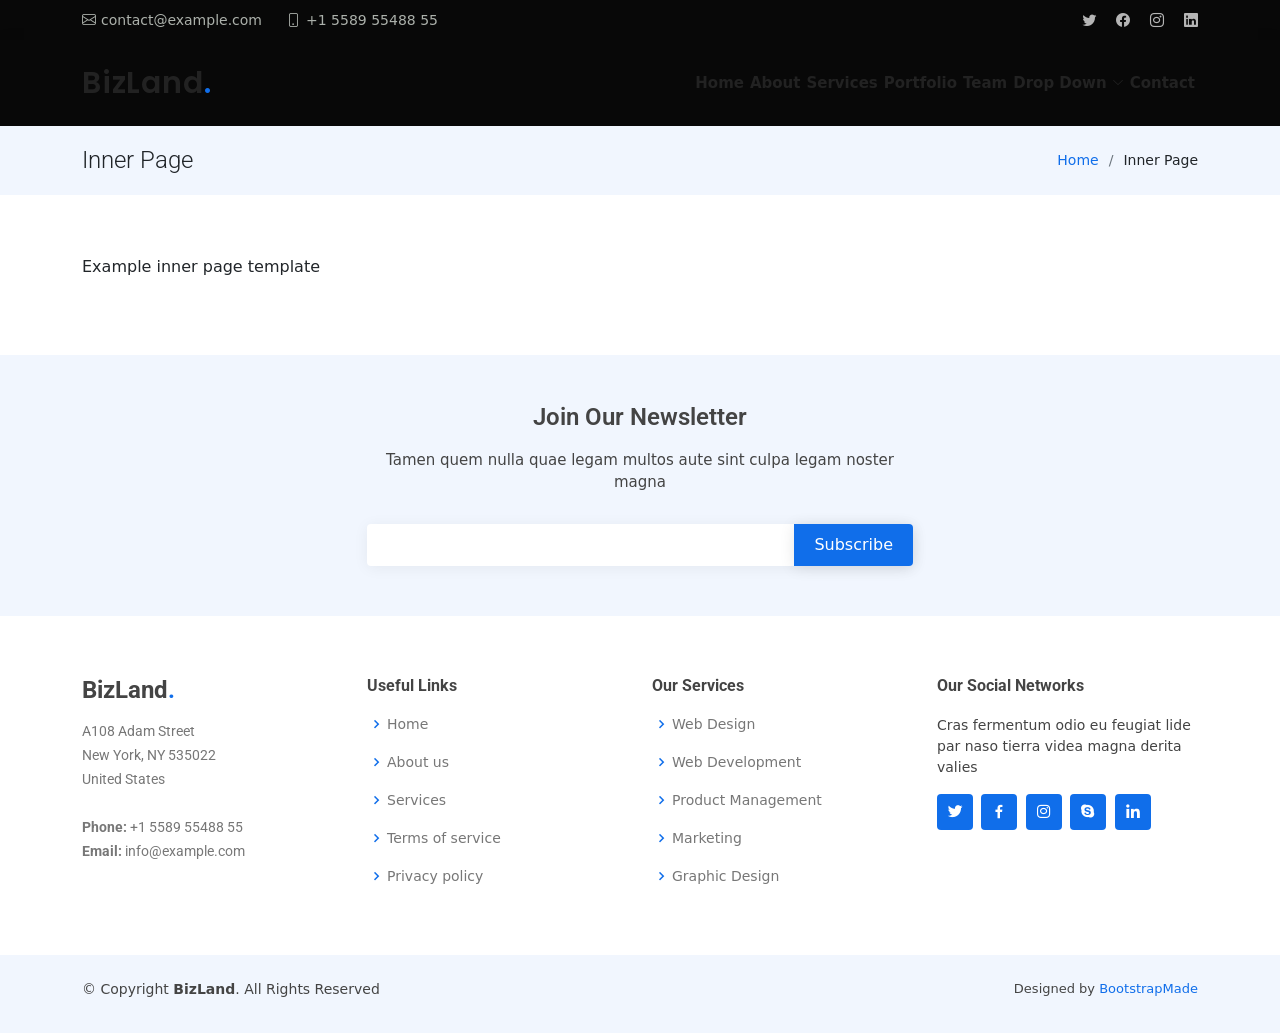
<file: inner-page.html>
<!DOCTYPE html>
<html lang="en">

<head>
  <meta charset="utf-8">
  <meta content="width=device-width, initial-scale=1.0" name="viewport">

  <title>Inner Page - BizLand Bootstrap Template</title>
  <meta content="" name="description">
  <meta content="" name="keywords">

  <!-- Favicons -->
  <link href="assets/img/favicon.png" rel="icon">
  <link href="assets/img/apple-touch-icon.png" rel="apple-touch-icon">

  <!-- Google Fonts -->
  <link href="https://fonts.googleapis.com/css?family=Open+Sans:300,300i,400,400i,600,600i,700,700i|Roboto:300,300i,400,400i,500,500i,600,600i,700,700i|Poppins:300,300i,400,400i,500,500i,600,600i,700,700i" rel="stylesheet">

  <!-- Vendor CSS Files -->
  <link href="assets/vendor/aos/aos.css" rel="stylesheet">
  <link href="assets/vendor/bootstrap/css/bootstrap.min.css" rel="stylesheet">
  <link href="assets/vendor/bootstrap-icons/bootstrap-icons.css" rel="stylesheet">
  <link href="assets/vendor/boxicons/css/boxicons.min.css" rel="stylesheet">
  <link href="assets/vendor/glightbox/css/glightbox.min.css" rel="stylesheet">
  <link href="assets/vendor/swiper/swiper-bundle.min.css" rel="stylesheet">

  <!-- Template Main CSS File -->
  <link href="assets/css/style.css" rel="stylesheet">

  <!-- =======================================================
  * Template Name: BizLand - v3.3.0
  * Template URL: https://bootstrapmade.com/bizland-bootstrap-business-template/
  * Author: BootstrapMade.com
  * License: https://bootstrapmade.com/license/
  ======================================================== -->
</head>

<body>

  <!-- ======= Top Bar ======= -->
  <section id="topbar" class="d-flex align-items-center">
    <div class="container d-flex justify-content-center justify-content-md-between">
      <div class="contact-info d-flex align-items-center">
        <i class="bi bi-envelope d-flex align-items-center"><a href="mailto:contact@example.com">contact@example.com</a></i>
        <i class="bi bi-phone d-flex align-items-center ms-4"><span>+1 5589 55488 55</span></i>
      </div>
      <div class="social-links d-none d-md-flex align-items-center">
        <a href="#" class="twitter"><i class="bi bi-twitter"></i></a>
        <a href="#" class="facebook"><i class="bi bi-facebook"></i></a>
        <a href="#" class="instagram"><i class="bi bi-instagram"></i></a>
        <a href="#" class="linkedin"><i class="bi bi-linkedin"></i></i></a>
      </div>
    </div>
  </section>

  <!-- ======= Header ======= -->
  <header id="header" class="d-flex align-items-center">
    <div class="container d-flex align-items-center justify-content-between">

      <h1 class="logo"><a href="index.html">BizLand<span>.</span></a></h1>
      <!-- Uncomment below if you prefer to use an image logo -->
      <!-- <a href="index.html" class="logo"><img src="assets/img/logo.png" alt=""></a>-->

      <nav id="navbar" class="navbar">
        <ul>
          <li><a class="nav-link scrollto " href="#hero">Home</a></li>
          <li><a class="nav-link scrollto" href="#about">About</a></li>
          <li><a class="nav-link scrollto" href="#services">Services</a></li>
          <li><a class="nav-link scrollto " href="#portfolio">Portfolio</a></li>
          <li><a class="nav-link scrollto" href="#team">Team</a></li>
          <li class="dropdown"><a href="#"><span>Drop Down</span> <i class="bi bi-chevron-down"></i></a>
            <ul>
              <li><a href="#">Drop Down 1</a></li>
              <li class="dropdown"><a href="#"><span>Deep Drop Down</span> <i class="bi bi-chevron-right"></i></a>
                <ul>
                  <li><a href="#">Deep Drop Down 1</a></li>
                  <li><a href="#">Deep Drop Down 2</a></li>
                  <li><a href="#">Deep Drop Down 3</a></li>
                  <li><a href="#">Deep Drop Down 4</a></li>
                  <li><a href="#">Deep Drop Down 5</a></li>
                </ul>
              </li>
              <li><a href="#">Drop Down 2</a></li>
              <li><a href="#">Drop Down 3</a></li>
              <li><a href="#">Drop Down 4</a></li>
            </ul>
          </li>
          <li><a class="nav-link scrollto" href="#contact">Contact</a></li>
        </ul>
        <i class="bi bi-list mobile-nav-toggle"></i>
      </nav><!-- .navbar -->

    </div>
  </header><!-- End Header -->

  <main id="main" data-aos="fade-up">

    <!-- ======= Breadcrumbs ======= -->
    <section class="breadcrumbs">
      <div class="container">

        <div class="d-flex justify-content-between align-items-center">
          <h2>Inner Page</h2>
          <ol>
            <li><a href="index.html">Home</a></li>
            <li>Inner Page</li>
          </ol>
        </div>

      </div>
    </section><!-- End Breadcrumbs -->

    <section class="inner-page">
      <div class="container">
        <p>
          Example inner page template
        </p>
      </div>
    </section>

  </main><!-- End #main -->

  <!-- ======= Footer ======= -->
  <footer id="footer">

    <div class="footer-newsletter">
      <div class="container">
        <div class="row justify-content-center">
          <div class="col-lg-6">
            <h4>Join Our Newsletter</h4>
            <p>Tamen quem nulla quae legam multos aute sint culpa legam noster magna</p>
            <form action="" method="post">
              <input type="email" name="email"><input type="submit" value="Subscribe">
            </form>
          </div>
        </div>
      </div>
    </div>

    <div class="footer-top">
      <div class="container">
        <div class="row">

          <div class="col-lg-3 col-md-6 footer-contact">
            <h3>BizLand<span>.</span></h3>
            <p>
              A108 Adam Street <br>
              New York, NY 535022<br>
              United States <br><br>
              <strong>Phone:</strong> +1 5589 55488 55<br>
              <strong>Email:</strong> info@example.com<br>
            </p>
          </div>

          <div class="col-lg-3 col-md-6 footer-links">
            <h4>Useful Links</h4>
            <ul>
              <li><i class="bx bx-chevron-right"></i> <a href="#">Home</a></li>
              <li><i class="bx bx-chevron-right"></i> <a href="#">About us</a></li>
              <li><i class="bx bx-chevron-right"></i> <a href="#">Services</a></li>
              <li><i class="bx bx-chevron-right"></i> <a href="#">Terms of service</a></li>
              <li><i class="bx bx-chevron-right"></i> <a href="#">Privacy policy</a></li>
            </ul>
          </div>

          <div class="col-lg-3 col-md-6 footer-links">
            <h4>Our Services</h4>
            <ul>
              <li><i class="bx bx-chevron-right"></i> <a href="#">Web Design</a></li>
              <li><i class="bx bx-chevron-right"></i> <a href="#">Web Development</a></li>
              <li><i class="bx bx-chevron-right"></i> <a href="#">Product Management</a></li>
              <li><i class="bx bx-chevron-right"></i> <a href="#">Marketing</a></li>
              <li><i class="bx bx-chevron-right"></i> <a href="#">Graphic Design</a></li>
            </ul>
          </div>

          <div class="col-lg-3 col-md-6 footer-links">
            <h4>Our Social Networks</h4>
            <p>Cras fermentum odio eu feugiat lide par naso tierra videa magna derita valies</p>
            <div class="social-links mt-3">
              <a href="#" class="twitter"><i class="bx bxl-twitter"></i></a>
              <a href="#" class="facebook"><i class="bx bxl-facebook"></i></a>
              <a href="#" class="instagram"><i class="bx bxl-instagram"></i></a>
              <a href="#" class="google-plus"><i class="bx bxl-skype"></i></a>
              <a href="#" class="linkedin"><i class="bx bxl-linkedin"></i></a>
            </div>
          </div>

        </div>
      </div>
    </div>

    <div class="container py-4">
      <div class="copyright">
        &copy; Copyright <strong><span>BizLand</span></strong>. All Rights Reserved
      </div>
      <div class="credits">
        <!-- All the links in the footer should remain intact. -->
        <!-- You can delete the links only if you purchased the pro version. -->
        <!-- Licensing information: https://bootstrapmade.com/license/ -->
        <!-- Purchase the pro version with working PHP/AJAX contact form: https://bootstrapmade.com/bizland-bootstrap-business-template/ -->
        Designed by <a href="https://bootstrapmade.com/">BootstrapMade</a>
      </div>
    </div>
  </footer><!-- End Footer -->

  <div id="preloader"></div>
  <a href="#" class="back-to-top d-flex align-items-center justify-content-center"><i class="bi bi-arrow-up-short"></i></a>

  <!-- Vendor JS Files -->
  <script src="assets/vendor/aos/aos.js"></script>
  <script src="assets/vendor/bootstrap/js/bootstrap.bundle.min.js"></script>
  <script src="assets/vendor/glightbox/js/glightbox.min.js"></script>
  <script src="assets/vendor/isotope-layout/isotope.pkgd.min.js"></script>
  <script src="assets/vendor/php-email-form/validate.js"></script>
  <script src="assets/vendor/purecounter/purecounter.js"></script>
  <script src="assets/vendor/swiper/swiper-bundle.min.js"></script>
  <script src="assets/vendor/waypoints/noframework.waypoints.js"></script>

  <!-- Template Main JS File -->
  <script src="assets/js/main.js"></script>

</body>

</html>
</file>
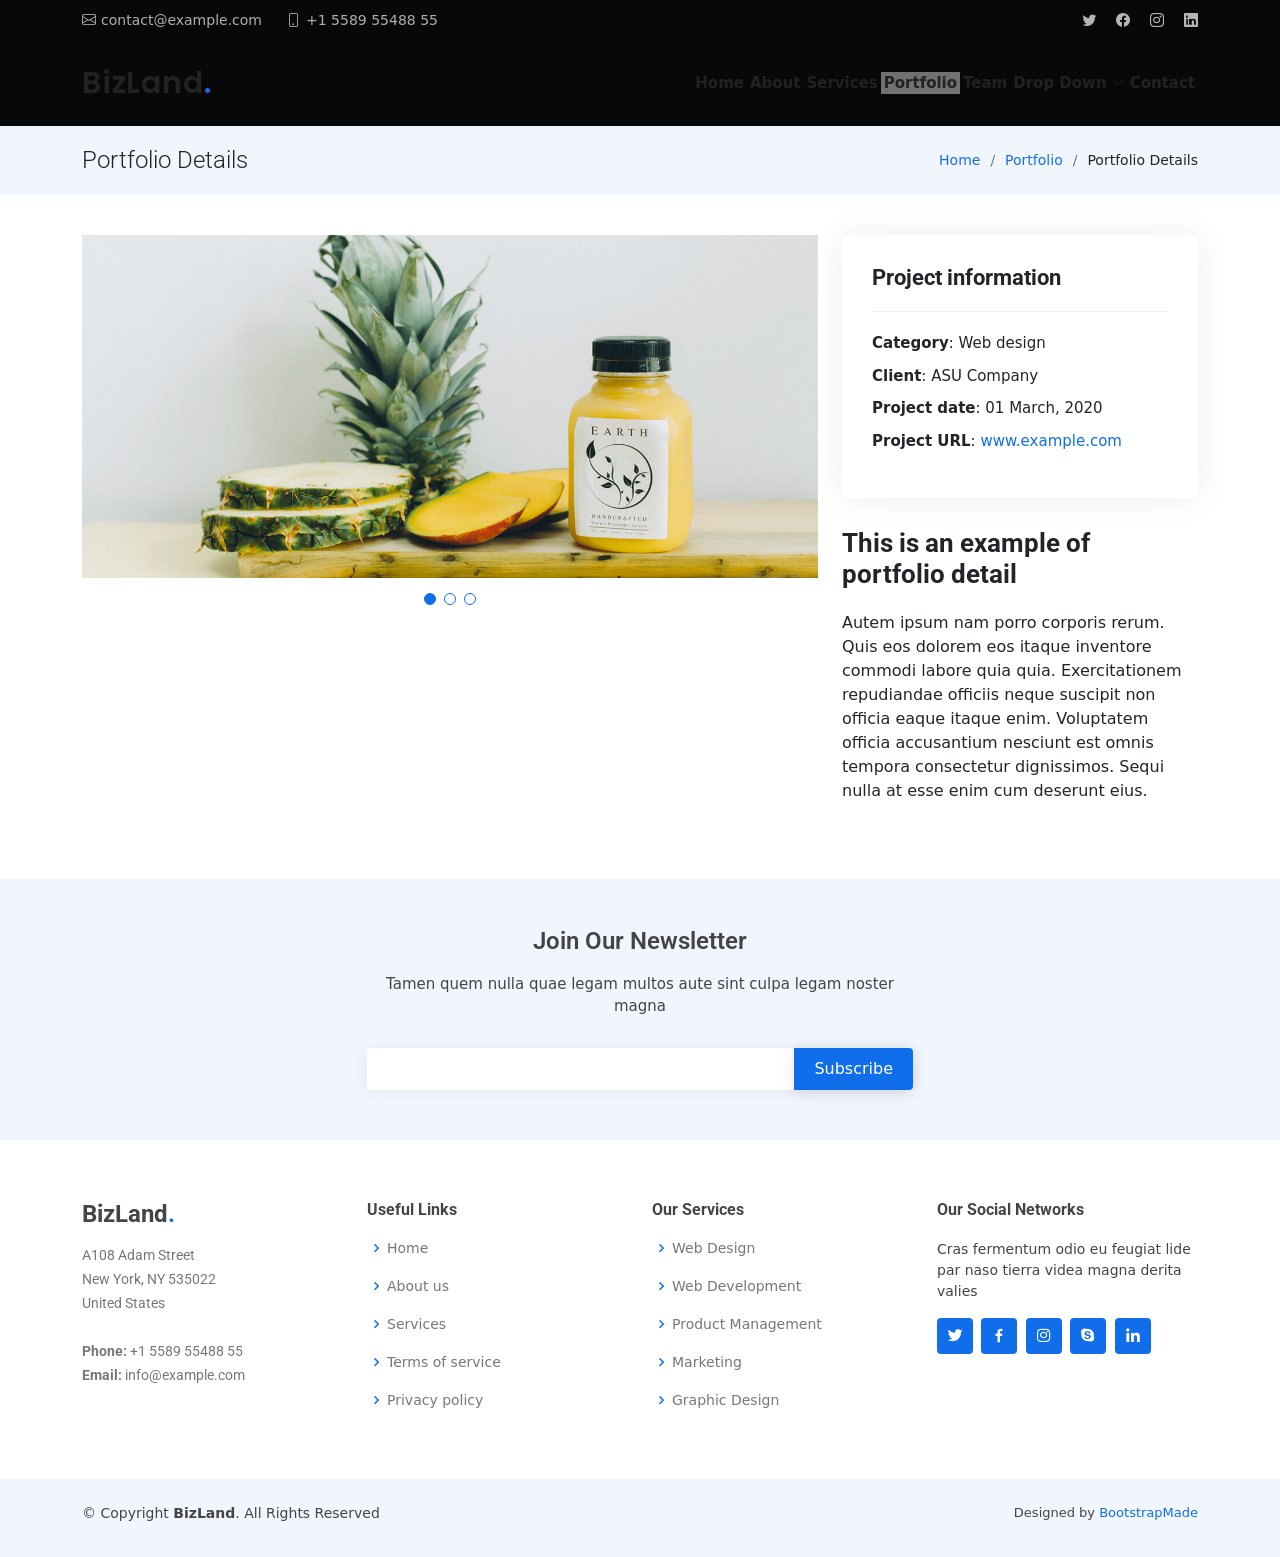
<file: portfolio-details.html>
<!DOCTYPE html>
<html lang="en">

<head>
  <meta charset="utf-8">
  <meta content="width=device-width, initial-scale=1.0" name="viewport">

  <title>Portfolio Details - BizLand Bootstrap Template</title>
  <meta content="" name="description">
  <meta content="" name="keywords">

  <!-- Favicons -->
  <link href="assets/img/favicon.png" rel="icon">
  <link href="assets/img/apple-touch-icon.png" rel="apple-touch-icon">

  <!-- Google Fonts -->
  <link href="https://fonts.googleapis.com/css?family=Open+Sans:300,300i,400,400i,600,600i,700,700i|Roboto:300,300i,400,400i,500,500i,600,600i,700,700i|Poppins:300,300i,400,400i,500,500i,600,600i,700,700i" rel="stylesheet">

  <!-- Vendor CSS Files -->
  <link href="assets/vendor/aos/aos.css" rel="stylesheet">
  <link href="assets/vendor/bootstrap/css/bootstrap.min.css" rel="stylesheet">
  <link href="assets/vendor/bootstrap-icons/bootstrap-icons.css" rel="stylesheet">
  <link href="assets/vendor/boxicons/css/boxicons.min.css" rel="stylesheet">
  <link href="assets/vendor/glightbox/css/glightbox.min.css" rel="stylesheet">
  <link href="assets/vendor/swiper/swiper-bundle.min.css" rel="stylesheet">

  <!-- Template Main CSS File -->
  <link href="assets/css/style.css" rel="stylesheet">

  <!-- =======================================================
  * Template Name: BizLand - v3.3.0
  * Template URL: https://bootstrapmade.com/bizland-bootstrap-business-template/
  * Author: BootstrapMade.com
  * License: https://bootstrapmade.com/license/
  ======================================================== -->
</head>

<body>

  <!-- ======= Top Bar ======= -->
  <section id="topbar" class="d-flex align-items-center">
    <div class="container d-flex justify-content-center justify-content-md-between">
      <div class="contact-info d-flex align-items-center">
        <i class="bi bi-envelope d-flex align-items-center"><a href="mailto:contact@example.com">contact@example.com</a></i>
        <i class="bi bi-phone d-flex align-items-center ms-4"><span>+1 5589 55488 55</span></i>
      </div>
      <div class="social-links d-none d-md-flex align-items-center">
        <a href="#" class="twitter"><i class="bi bi-twitter"></i></a>
        <a href="#" class="facebook"><i class="bi bi-facebook"></i></a>
        <a href="#" class="instagram"><i class="bi bi-instagram"></i></a>
        <a href="#" class="linkedin"><i class="bi bi-linkedin"></i></i></a>
      </div>
    </div>
  </section>

  <!-- ======= Header ======= -->
  <header id="header" class="d-flex align-items-center">
    <div class="container d-flex align-items-center justify-content-between">

      <h1 class="logo"><a href="index.html">BizLand<span>.</span></a></h1>
      <!-- Uncomment below if you prefer to use an image logo -->
      <!-- <a href="index.html" class="logo"><img src="assets/img/logo.png" alt=""></a>-->

      <nav id="navbar" class="navbar">
        <ul>
          <li><a class="nav-link scrollto " href="#hero">Home</a></li>
          <li><a class="nav-link scrollto" href="#about">About</a></li>
          <li><a class="nav-link scrollto" href="#services">Services</a></li>
          <li><a class="nav-link scrollto active" href="#portfolio">Portfolio</a></li>
          <li><a class="nav-link scrollto" href="#team">Team</a></li>
          <li class="dropdown"><a href="#"><span>Drop Down</span> <i class="bi bi-chevron-down"></i></a>
            <ul>
              <li><a href="#">Drop Down 1</a></li>
              <li class="dropdown"><a href="#"><span>Deep Drop Down</span> <i class="bi bi-chevron-right"></i></a>
                <ul>
                  <li><a href="#">Deep Drop Down 1</a></li>
                  <li><a href="#">Deep Drop Down 2</a></li>
                  <li><a href="#">Deep Drop Down 3</a></li>
                  <li><a href="#">Deep Drop Down 4</a></li>
                  <li><a href="#">Deep Drop Down 5</a></li>
                </ul>
              </li>
              <li><a href="#">Drop Down 2</a></li>
              <li><a href="#">Drop Down 3</a></li>
              <li><a href="#">Drop Down 4</a></li>
            </ul>
          </li>
          <li><a class="nav-link scrollto" href="#contact">Contact</a></li>
        </ul>
        <i class="bi bi-list mobile-nav-toggle"></i>
      </nav><!-- .navbar -->

    </div>
  </header><!-- End Header -->

  <main id="main" data-aos="fade-up">

    <!-- ======= Breadcrumbs Section ======= -->
    <section class="breadcrumbs">
      <div class="container">

        <div class="d-flex justify-content-between align-items-center">
          <h2>Portfolio Details</h2>
          <ol>
            <li><a href="index.html">Home</a></li>
            <li><a href="portfolio.html">Portfolio</a></li>
            <li>Portfolio Details</li>
          </ol>
        </div>

      </div>
    </section><!-- Breadcrumbs Section -->

    <!-- ======= Portfolio Details Section ======= -->
    <section id="portfolio-details" class="portfolio-details">
      <div class="container">

        <div class="row gy-4">

          <div class="col-lg-8">
            <div class="portfolio-details-slider swiper-container">
              <div class="swiper-wrapper align-items-center">

                <div class="swiper-slide">
                  <img src="assets/img/portfolio/portfolio-details-1.jpg" alt="">
                </div>

                <div class="swiper-slide">
                  <img src="assets/img/portfolio/portfolio-details-2.jpg" alt="">
                </div>

                <div class="swiper-slide">
                  <img src="assets/img/portfolio/portfolio-details-3.jpg" alt="">
                </div>

              </div>
              <div class="swiper-pagination"></div>
            </div>
          </div>

          <div class="col-lg-4">
            <div class="portfolio-info">
              <h3>Project information</h3>
              <ul>
                <li><strong>Category</strong>: Web design</li>
                <li><strong>Client</strong>: ASU Company</li>
                <li><strong>Project date</strong>: 01 March, 2020</li>
                <li><strong>Project URL</strong>: <a href="#">www.example.com</a></li>
              </ul>
            </div>
            <div class="portfolio-description">
              <h2>This is an example of portfolio detail</h2>
              <p>
                Autem ipsum nam porro corporis rerum. Quis eos dolorem eos itaque inventore commodi labore quia quia. Exercitationem repudiandae officiis neque suscipit non officia eaque itaque enim. Voluptatem officia accusantium nesciunt est omnis tempora consectetur dignissimos. Sequi nulla at esse enim cum deserunt eius.
              </p>
            </div>
          </div>

        </div>

      </div>
    </section><!-- End Portfolio Details Section -->

  </main><!-- End #main -->

  <!-- ======= Footer ======= -->
  <footer id="footer">

    <div class="footer-newsletter">
      <div class="container">
        <div class="row justify-content-center">
          <div class="col-lg-6">
            <h4>Join Our Newsletter</h4>
            <p>Tamen quem nulla quae legam multos aute sint culpa legam noster magna</p>
            <form action="" method="post">
              <input type="email" name="email"><input type="submit" value="Subscribe">
            </form>
          </div>
        </div>
      </div>
    </div>

    <div class="footer-top">
      <div class="container">
        <div class="row">

          <div class="col-lg-3 col-md-6 footer-contact">
            <h3>BizLand<span>.</span></h3>
            <p>
              A108 Adam Street <br>
              New York, NY 535022<br>
              United States <br><br>
              <strong>Phone:</strong> +1 5589 55488 55<br>
              <strong>Email:</strong> info@example.com<br>
            </p>
          </div>

          <div class="col-lg-3 col-md-6 footer-links">
            <h4>Useful Links</h4>
            <ul>
              <li><i class="bx bx-chevron-right"></i> <a href="#">Home</a></li>
              <li><i class="bx bx-chevron-right"></i> <a href="#">About us</a></li>
              <li><i class="bx bx-chevron-right"></i> <a href="#">Services</a></li>
              <li><i class="bx bx-chevron-right"></i> <a href="#">Terms of service</a></li>
              <li><i class="bx bx-chevron-right"></i> <a href="#">Privacy policy</a></li>
            </ul>
          </div>

          <div class="col-lg-3 col-md-6 footer-links">
            <h4>Our Services</h4>
            <ul>
              <li><i class="bx bx-chevron-right"></i> <a href="#">Web Design</a></li>
              <li><i class="bx bx-chevron-right"></i> <a href="#">Web Development</a></li>
              <li><i class="bx bx-chevron-right"></i> <a href="#">Product Management</a></li>
              <li><i class="bx bx-chevron-right"></i> <a href="#">Marketing</a></li>
              <li><i class="bx bx-chevron-right"></i> <a href="#">Graphic Design</a></li>
            </ul>
          </div>

          <div class="col-lg-3 col-md-6 footer-links">
            <h4>Our Social Networks</h4>
            <p>Cras fermentum odio eu feugiat lide par naso tierra videa magna derita valies</p>
            <div class="social-links mt-3">
              <a href="#" class="twitter"><i class="bx bxl-twitter"></i></a>
              <a href="#" class="facebook"><i class="bx bxl-facebook"></i></a>
              <a href="#" class="instagram"><i class="bx bxl-instagram"></i></a>
              <a href="#" class="google-plus"><i class="bx bxl-skype"></i></a>
              <a href="#" class="linkedin"><i class="bx bxl-linkedin"></i></a>
            </div>
          </div>

        </div>
      </div>
    </div>

    <div class="container py-4">
      <div class="copyright">
        &copy; Copyright <strong><span>BizLand</span></strong>. All Rights Reserved
      </div>
      <div class="credits">
        <!-- All the links in the footer should remain intact. -->
        <!-- You can delete the links only if you purchased the pro version. -->
        <!-- Licensing information: https://bootstrapmade.com/license/ -->
        <!-- Purchase the pro version with working PHP/AJAX contact form: https://bootstrapmade.com/bizland-bootstrap-business-template/ -->
        Designed by <a href="https://bootstrapmade.com/">BootstrapMade</a>
      </div>
    </div>
  </footer><!-- End Footer -->

  <div id="preloader"></div>
  <a href="#" class="back-to-top d-flex align-items-center justify-content-center"><i class="bi bi-arrow-up-short"></i></a>

  <!-- Vendor JS Files -->
  <script src="assets/vendor/aos/aos.js"></script>
  <script src="assets/vendor/bootstrap/js/bootstrap.bundle.min.js"></script>
  <script src="assets/vendor/glightbox/js/glightbox.min.js"></script>
  <script src="assets/vendor/isotope-layout/isotope.pkgd.min.js"></script>
  <script src="assets/vendor/php-email-form/validate.js"></script>
  <script src="assets/vendor/purecounter/purecounter.js"></script>
  <script src="assets/vendor/swiper/swiper-bundle.min.js"></script>
  <script src="assets/vendor/waypoints/noframework.waypoints.js"></script>

  <!-- Template Main JS File -->
  <script src="assets/js/main.js"></script>

</body>

</html>
</file>
<file: assets/css/style.css>
<html>
  <head>
    <meta http-equiv="content-type" content="text/html; charset=windows-1252">
    <link rel="alternate stylesheet" type="text/css" href="resource://gre-resources/plaintext.css"

      title="Wrap Long Lines">
  </head>
  <body>
    <pre>&lt;html&gt;
  &lt;head&gt;
    &lt;meta http-equiv="content-type" content="text/html; charset=windows-1252"&gt;
    &lt;link rel="alternate stylesheet" type="text/css" href="resource://gre-resources/plaintext.css"

      title="Wrap Long Lines"&gt;
  &lt;/head&gt;
  &lt;body&gt;
    &lt;pre&gt;/**
* Template Name: BizLand - v3.3.0
* Template URL: https://bootstrapmade.com/bizland-bootstrap-business-template/
* Author: BootstrapMade.com
* License: https://bootstrapmade.com/license/
*/

/*--------------------------------------------------------------
# General
--------------------------------------------------------------*/
body {
  font-family: "Open Sans", sans-serif;
  color: #000000;
}

a {
  color: #106eea;
  text-decoration: none;
}

a:hover {
  color: #3b8af2;
  text-decoration: none;
}

h1, h2, h3, h4, h5, h6 {
  font-family: "Roboto", sans-serif;
}

/*--------------------------------------------------------------
# Preloader
--------------------------------------------------------------*/
#preloader {
  position: fixed;
  top: 0;
  left: 0;
  right: 0;
  bottom: 0;
  z-index: 9999;
  overflow: hidden;
  background: #fff;
}

#preloader:before {
  content: "";
  position: fixed;
  top: calc(50% - 30px);
  left: calc(50% - 30px);
  border: 6px solid #106eea;
  border-top-color: #e2eefd;
  border-radius: 50%;
  width: 60px;
  height: 60px;
  -webkit-animation: animate-preloader 1s linear infinite;
  animation: animate-preloader 1s linear infinite;
}

@-webkit-keyframes animate-preloader {
  0% {
    transform: rotate(0deg);
  }
  100% {
    transform: rotate(360deg);
  }
}

@keyframes animate-preloader {
  0% {
    transform: rotate(0deg);
  }
  100% {
    transform: rotate(360deg);
  }
}

/*--------------------------------------------------------------
# Back to top button
--------------------------------------------------------------*/
.back-to-top {
  position: fixed;
  visibility: hidden;
  opacity: 0;
  right: 15px;
  bottom: 15px;
  z-index: 996;
  background: #106eea;
  width: 40px;
  height: 40px;
  border-radius: 4px;
  transition: all 0.4s;
}

.back-to-top i {
  font-size: 28px;
  color: #fff;
  line-height: 0;
}

.back-to-top:hover {
  background: #3284f1;
  color: #fff;
}

.back-to-top.active {
  visibility: visible;
  opacity: 1;
}

/*--------------------------------------------------------------
# Disable aos animation delay on mobile devices
--------------------------------------------------------------*/
@media screen and (max-width: 768px) {
  [data-aos-delay] {
    transition-delay: 0 !important;
  }
}

/*--------------------------------------------------------------
# Top Bar
--------------------------------------------------------------*/
#topbar {
  background: #080808;
  height: 40px;
  font-size: 14px;
  transition: all 0.5s;
  color: #080808;
  padding: 0;
}

#topbar .contact-info i {
  font-style: normal;
  color: #ACB1AB;
}

#topbar .contact-info i a, #topbar .contact-info i span {
  padding-left: 5px;
  color: #ACB1AB;
}

#topbar .contact-info i a {
  line-height: 0;
  transition: 0.3s;
  transition: 0.3s;
}

#topbar .contact-info i a:hover {
  color: #fff;
  text-decoration: underline;
}

#topbar .social-links a {
  color: rgba(255, 255, 255, 0.7);
  line-height: 0;
  transition: 0.3s;
  margin-left: 20px;
}

#topbar .social-links a:hover {
  color: white;
}

/*--------------------------------------------------------------
# Header
--------------------------------------------------------------*/
#header {
  background: #080808;
  transition: all 0.5s;
  z-index: 997;
  height: 86px;
  box-shadow: 0px 2px 15px rgba(0, 0, 0, 0.1);
}

#header.fixed-top {
  height: 70px;
}

#header .logo {
  font-size: 30px;
  margin: 0;
  padding: 0;
  line-height: 1;
  font-weight: 600;
  letter-spacing: 0.8px;
  font-family: "Poppins", sans-serif;
}

#header .logo a {
  color: #222222;
}

#header .logo a span {
  color: #106eea;
}

#header .logo img {
  max-height: 40px;
}

.scrolled-offset {
  margin-top: 70px;
}

/*--------------------------------------------------------------
# Navigation Menu
--------------------------------------------------------------*/
/**
* Desktop Navigation 
*/
.navbar {
  padding: 0;
}

.navbar ul {
  margin: 0;
  padding: 0;
  display: flex;
  list-style: none;
  align-items: center;
}

.navbar li {
  position: relative;
}

.navbar &amp;gt; ul &amp;gt; li {
  white-space: nowrap;
  padding: 10px 0 10px 28px;
}

.navbar a, .navbar a:focus {
  display: flex;
  align-items: center;
  justify-content: space-between;
  padding: 0 3px;
  font-size: 15px;
  font-weight: 600;
  color: #222222;
  white-space: nowrap;
  transition: 0.3s;
  position: relative;
}

.navbar a i, .navbar a:focus i {
  font-size: 12px;
  line-height: 0;
  margin-left: 5px;
}

.navbar &amp;gt; ul &amp;gt; li &amp;gt; a:before {
  content: "";
  position: absolute;
  width: 100%;
  height: 2px;
  bottom: -6px;
  left: 0;
  background-color: #106eea;
  visibility: hidden;
  width: 0px;
  transition: all 0.3s ease-in-out 0s;
}

.navbar a:hover:before, .navbar li:hover &amp;gt; a:before, .navbar .active:before {
  visibility: visible;
  width: 100%;
}

.navbar a:hover, .navbar .active, .navbar .active:focus, .navbar li:hover &amp;gt; a {
  color: #106eea;
}

.navbar .dropdown ul {
  display: block;
  position: absolute;
  left: 28px;
  top: calc(100% + 30px);
  margin: 0;
  padding: 10px 0;
  z-index: 99;
  opacity: 0;
  visibility: hidden;
  background: #fff;
  box-shadow: 0px 0px 30px rgba(127, 137, 161, 0.25);
  transition: 0.3s;
}

.navbar .dropdown ul li {
  min-width: 200px;
}

.navbar .dropdown ul a {
  padding: 10px 20px;
  font-weight: 400;
}

.navbar .dropdown ul a i {
  font-size: 12px;
}

.navbar .dropdown ul a:hover, .navbar .dropdown ul .active:hover, .navbar .dropdown ul li:hover &amp;gt; a {
  color: #106eea;
}

.navbar .dropdown:hover &amp;gt; ul {
  opacity: 1;
  top: 100%;
  visibility: visible;
}

.navbar .dropdown .dropdown ul {
  top: 0;
  left: calc(100% - 30px);
  visibility: hidden;
}

.navbar .dropdown .dropdown:hover &amp;gt; ul {
  opacity: 1;
  top: 0;
  left: 100%;
  visibility: visible;
}

@media (max-width: 1366px) {
  .navbar .dropdown .dropdown ul {
    left: -90%;
  }
  .navbar .dropdown .dropdown:hover &amp;gt; ul {
    left: -100%;
  }
}

/**
* Mobile Navigation 
*/
.mobile-nav-toggle {
  color: #DEE0DE;
  font-size: 28px;
  cursor: pointer;
  display: none;
  line-height: 0;
  transition: 0.5s;
}

.mobile-nav-toggle.bi-x {
  color: #fff;
}

@media (max-width: 991px) {
  .mobile-nav-toggle {
    display: block;
  }
  .navbar ul {
    display: none;
  }
}

.navbar-mobile {
  position: fixed;
  overflow: hidden;
  top: 0;
  right: 0;
  left: 0;
  bottom: 0;
  background: rgba(9, 9, 9, 0.9);
  transition: 0.3s;
  z-index: 999;
}

.navbar-mobile .mobile-nav-toggle {
  position: absolute;
  top: 15px;
  right: 15px;
}

.navbar-mobile ul {
  display: block;
  position: absolute;
  top: 55px;
  right: 15px;
  bottom: 15px;
  left: 15px;
  padding: 10px 0;
  background-color: #fff;
  overflow-y: auto;
  transition: 0.3s;
}

.navbar-mobile a {
  padding: 10px 20px;
  font-size: 15px;
  color: #222222;
}

.navbar-mobile &amp;gt; ul &amp;gt; li {
  padding: 0;
}

.navbar-mobile a:hover:before, .navbar-mobile li:hover &amp;gt; a:before, .navbar-mobile .active:before {
  visibility: hidden;
}

.navbar-mobile a:hover, .navbar-mobile .active, .navbar-mobile li:hover &amp;gt; a {
  color: #106eea;
}

.navbar-mobile .getstarted {
  margin: 15px;
}

.navbar-mobile .dropdown ul {
  position: static;
  display: none;
  margin: 10px 20px;
  padding: 10px 0;
  z-index: 99;
  opacity: 1;
  visibility: visible;
  background: #fff;
  box-shadow: 0px 0px 30px rgba(127, 137, 161, 0.25);
}

.navbar-mobile .dropdown ul li {
  min-width: 200px;
}

.navbar-mobile .dropdown ul a {
  padding: 10px 20px;
}

.navbar-mobile .dropdown ul a i {
  font-size: 12px;
}

.navbar-mobile .dropdown ul a:hover, .navbar-mobile .dropdown ul .active:hover, .navbar-mobile .dropdown ul li:hover &amp;gt; a {
  color: #106eea;
}

.navbar-mobile .dropdown &amp;gt; .dropdown-active {
  display: block;
}



/*----------------------
NAVBAR ADD
------------------------

/* Main menu */

#menu
{
	width: 100%;
	margin: 0px auto;
	padding: 0px 0 0 0;
	list-style: none;  
	background: #111;
	background: -moz-linear-gradient(#444, #111); 
    background: -webkit-gradient(linear,left bottom,left top,color-stop(0, #111),color-stop(1, #444));	
	background: -webkit-linear-gradient(#444, #111);	
	background: -o-linear-gradient(#444, #111);
	background: -ms-linear-gradient(#444, #111);
	background: linear-gradient(#444, #111);
	/*-moz-border-radius: 50px;
	border-radius: 50px;*/
	-moz-box-shadow: 0 2px 1px #9c9c9c;
	-webkit-box-shadow: 0 2px 1px #9c9c9c;
	box-shadow: 0 2px 1px #9c9c9c;
}

#menu li
{
	float: left;
	padding: 0 0 10px 0;
	position: relative;
	line-height: 0;
}
#menu .social
{
	float: right;
	right:20px;
    width:50px;
}

#menu a 
{
	float: left;
	height: 30px;
	padding: 0 17px;
	color: #999;
	/*text-transform: uppercase;*/
	font: 20px/30px Arial, Helvetica;
	text-decoration: none;
	text-shadow: 0 1px 0 #000;
}

#menu li:hover &amp;gt; a
{
	color: #fafafa;
}

*html #menu li a:hover /* IE6 */
{
	color: #fafafa;
}

#menu li:hover &amp;gt; ul
{
	display: block;
}

/* Sub-menu */

#menu ul
{
    list-style: none;
    margin: 0;
    padding: 0;    
    display: none;
    position: absolute;
    top: 35px;
    left: 0;
    z-index: 99999;    
    background: #444;
    background: -moz-linear-gradient(#444, #111);
    background: -webkit-gradient(linear,left bottom,left top,color-stop(0, #111),color-stop(1, #444));
    background: -webkit-linear-gradient(#444, #111);    
    background: -o-linear-gradient(#444, #111);	
    background: -ms-linear-gradient(#444, #111);	
    background: linear-gradient(#444, #111);
    -moz-box-shadow: 0 0 2px rgba(255,255,255,.5);
    -webkit-box-shadow: 0 0 2px rgba(255,255,255,.5);
    box-shadow: 0 0 2px rgba(255,255,255,.5);	
    -moz-border-radius: 5px;
    border-radius: 5px;
}

#menu ul ul
{
  top: 0;
  left: 200px;

}

#menu ul li
{
    float: none;
    margin: 0;
    padding: 0;
    display: block;  
    -moz-box-shadow: 0 1px 0 #111111, 0 2px 0 #777777;
    -webkit-box-shadow: 0 1px 0 #111111, 0 2px 0 #777777;
    box-shadow: 0 1px 0 #111111, 0 2px 0 #777777;
    
}

#menu ul li:last-child
{   
    -moz-box-shadow: none;
    -webkit-box-shadow: none;
    box-shadow: none;    
}

#menu ul a
{    
    padding: 10px;
	height: 10px;
	width: 190px;
	height: auto;
    line-height: 1;
    display: block;
    white-space: nowrap;
    float: none;
	text-transform: none;
}

*html #menu ul a /* IE6 */
{    
	height: 10px;
}

*:first-child+html #menu ul a /* IE7 */
{    
	height: 10px;
}

#menu ul a:hover
{
    background: #0186ba;
	background: -moz-linear-gradient(#04acec,  #0186ba);	
	background: -webkit-gradient(linear, left top, left bottom, from(#04acec), to(#0186ba));
	background: -webkit-linear-gradient(#04acec,  #0186ba);
	background: -o-linear-gradient(#04acec,  #0186ba);
	background: -ms-linear-gradient(#04acec,  #0186ba);
	background: linear-gradient(#04acec,  #0186ba);
}

#menu ul li:first-child &amp;gt; a
{
    -moz-border-radius: 5px 5px 0 0;
    border-radius: 5px 5px 0 0;
}

#menu ul li:first-child &amp;gt; a:after
{
    content: '';
    position: absolute;
    left: 30px;
    top: -8px;
    width: 0;
    height: 0;
    border-left: 5px solid transparent;
    border-right: 5px solid transparent;
    border-bottom: 8px solid #444;
}

#menu ul ul li:first-child a:after
{
    left: -8px;
    top: 12px;
    width: 0;
    height: 0;
    border-left: 0;	
    border-bottom: 5px solid transparent;
    border-top: 5px solid transparent;
    border-right: 8px solid #444;
}

#menu ul li:first-child a:hover:after
{
    border-bottom-color: #04acec; 
}

#menu ul ul li:first-child a:hover:after
{
    border-right-color: #04acec; 
    border-bottom-color: transparent; 	
}


#menu ul li:last-child &amp;gt; a
{
    -moz-border-radius: 0 0 5px 5px;
    border-radius: 0 0 5px 5px;
}

/* Clear floated elements */
#menu:after 
{
	visibility: hidden;
	display: block;
	font-size: 0;
	content: " ";
	clear: both;
	height: 0;
}

* html #menu             { zoom: 1; } /* IE6 */
*:first-child+html #menu { zoom: 1; } /* IE7 */

/*--------------------------------------------------------------
# Hero Section
--------------------------------------------------------------*/
&lt;br&gt;#heroVideo {&lt;br&gt;  position: fixed;
  right: 0;
  bottom: 0;
  min-width: 100%;
  min-height: auto;
}
&lt;br&gt;&lt;br&gt;#hero {
  width: 100%;
  height: 75vh;&lt;br&gt;  bottom:0;
  background: url("../assets/vid/herovid.webm") top left;
  position: relative;
}



#hero .container {
  position: relative;
}

#hero h1 {
  margin: 0;
  font-size: 48px;
  font-weight: 700;
  line-height: 56px;
  color: #222222;
  font-family: "Poppins", sans-serif;
}

#hero h1 span {
  color: #106eea;
}

#hero h2 {
  color: #555555;
  margin: 5px 0 30px 0;
  font-size: 24px;
  font-weight: 400;
}

#hero .btn-get-started {
  font-family: "Roboto", sans-serif;
  text-transform: uppercase;
  font-weight: 500;
  font-size: 14px;
  letter-spacing: 1px;
  display: inline-block;
  padding: 10px 28px;
  border-radius: 4px;
  transition: 0.5s;
  color: #fff;
  background: #106eea;
}

#hero .btn-get-started:hover {
  background: #247cf0;
}

#hero .btn-watch-video {
  font-size: 16px;
  transition: 0.5s;
  margin-left: 25px;
  color: #222222;
  font-weight: 600;
  display: flex;
  align-items: center;
}

#hero .btn-watch-video i {
  color: #106eea;
  font-size: 32px;
  transition: 0.3s;
  line-height: 0;
  margin-right: 8px;
}

#hero .btn-watch-video:hover {
  color: #106eea;
}

#hero .btn-watch-video:hover i {
  color: #3b8af2;
}

@media (min-width: 1024px) {
  #hero {
    background-attachment: fixed;
  }
}

@media (max-width: 768px) {
  #hero {
    height: 100vh;
  }
  #hero h1 {
    font-size: 28px;
    line-height: 36px;
  }
  #hero h2 {
    font-size: 18px;
    line-height: 24px;
    margin-bottom: 30px;
  }
  #hero .btn-get-started, #hero .btn-watch-video {
    font-size: 13px;
  }
}

@media (max-height: 500px) {
  #hero {
    height: 120vh;
  }
}

/*--------------------------------------------------------------
# Sections General
--------------------------------------------------------------*/
section {
  padding: 60px 0;
  overflow: hidden;
}

.section-bg {
  background-color: #f6f9fe;
}

.section-title {
  text-align: center;
  padding-bottom: 30px;
}

.section-title h2 {
  font-size: 13px;
  letter-spacing: 1px;
  font-weight: 700;
  padding: 8px 20px;
  margin: 0;
  background: #e7f1fd;
  color: #106eea;
  display: inline-block;
  text-transform: uppercase;
  border-radius: 50px;
}

.section-title h3 {
  margin: 15px 0 0 0;
  font-size: 32px;
  font-weight: 700;
}

.section-title h3 span {
  color: #106eea;
}

.section-title p {
  margin: 15px auto 0 auto;
  font-weight: 600;
}

@media (min-width: 1024px) {
  .section-title p {
    width: 50%;
  }
}

/*--------------------------------------------------------------
# Breadcrumbs
--------------------------------------------------------------*/
.breadcrumbs {
  padding: 20px 0;
  background-color: #f1f6fe;
  min-height: 40px;
}

.breadcrumbs h2 {
  font-size: 24px;
  font-weight: 300;
  margin: 0;
}

@media (max-width: 992px) {
  .breadcrumbs h2 {
    margin: 0 0 10px 0;
  }
}

.breadcrumbs ol {
  display: flex;
  flex-wrap: wrap;
  list-style: none;
  padding: 0;
  margin: 0;
  font-size: 14px;
}

.breadcrumbs ol li + li {
  padding-left: 10px;
}

.breadcrumbs ol li + li::before {
  display: inline-block;
  padding-right: 10px;
  color: #6c757d;
  content: "/";
}

@media (max-width: 768px) {
  .breadcrumbs .d-flex {
    display: block !important;
  }
  .breadcrumbs ol {
    display: block;
  }
  .breadcrumbs ol li {
    display: inline-block;
  }
}

/*--------------------------------------------------------------
# Featured Services
--------------------------------------------------------------*/
.featured-services .icon-box {
  padding: 30px;
  position: relative;
  overflow: hidden;
  background: #fff;
  box-shadow: 0 0 29px 0 rgba(68, 88, 144, 0.12);
  transition: all 0.3s ease-in-out;
  border-radius: 8px;
  z-index: 1;
}

.featured-services .icon-box::before {
  content: '';
  position: absolute;
  background: #cbe0fb;
  right: 0;
  left: 0;
  bottom: 0;
  top: 100%;
  transition: all 0.3s;
  z-index: -1;
}

.featured-services .icon-box:hover::before {
  background: #106eea;
  top: 0;
  border-radius: 0px;
}

.featured-services .icon {
  margin-bottom: 15px;
}

.featured-services .icon i {
  font-size: 48px;
  line-height: 1;
  color: #106eea;
  transition: all 0.3s ease-in-out;
}

.featured-services .title {
  font-weight: 700;
  margin-bottom: 15px;
  font-size: 18px;
}

.featured-services .title a {
  color: #111;
}

.featured-services .description {
  font-size: 15px;
  line-height: 28px;
  margin-bottom: 0;
}

.featured-services .icon-box:hover .title a, .featured-services .icon-box:hover .description {
  color: #fff;
}

.featured-services .icon-box:hover .icon i {
  color: #fff;
}

/*--------------------------------------------------------------
# About
--------------------------------------------------------------*/
.about .content h3 {
  font-weight: 600;
  font-size: 26px;
}

.about .content ul {
  list-style: none;
  padding: 0;
}

.about .content ul li {
  display: flex;
  align-items: flex-start;
  margin-bottom: 35px;
}

.about .content ul li:first-child {
  margin-top: 35px;
}

.about .content ul i {
  background: #fff;
  box-shadow: 0px 6px 15px rgba(16, 110, 234, 0.12);
  font-size: 24px;
  padding: 20px;
  margin-right: 15px;
  color: #106eea;
  border-radius: 50px;
}

.about .content ul h5 {
  font-size: 18px;
  color: #555555;
}

.about .content ul p {
  font-size: 15px;
}

.about .content p:last-child {
  margin-bottom: 0;
}

/*--------------------------------------------------------------
# Skills
--------------------------------------------------------------*/
.skills .progress {
  height: 60px;
  display: block;
  background: none;
  border-radius: 0;
}

.skills .progress .skill {
  padding: 0;
  margin: 0 0 6px 0;
  text-transform: uppercase;
  display: block;
  font-weight: 600;
  font-family: "Poppins", sans-serif;
  color: #222222;
}

.skills .progress .skill .val {
  float: right;
  font-style: normal;
}

.skills .progress-bar-wrap {
  background: #e2eefd;
  height: 10px;
}

.skills .progress-bar {
  width: 1px;
  height: 10px;
  transition: .9s;
  background-color: #106eea;
}

/*--------------------------------------------------------------
# Counts
--------------------------------------------------------------*/
.counts {
  padding: 70px 0 60px;
}

.counts .count-box {
  padding: 30px 30px 25px 30px;
  width: 100%;
  position: relative;
  text-align: center;
  background: #f1f6fe;
}

.counts .count-box i {
  position: absolute;
  top: -28px;
  left: 50%;
  transform: translateX(-50%);
  font-size: 24px;
  background: #106eea;
  color: #fff;
  width: 56px;
  height: 56px;
  line-height: 0;
  border-radius: 50px;
  border: 5px solid #fff;
  display: inline-flex;
  align-items: center;
  justify-content: center;
}

.counts .count-box span {
  font-size: 36px;
  display: block;
  font-weight: 600;
  color: #062b5b;
}

.counts .count-box p {
  padding: 0;
  margin: 0;
  font-family: "Roboto", sans-serif;
  font-size: 14px;
}

/*--------------------------------------------------------------
# Clients
--------------------------------------------------------------*/
.clients {
  padding: 15px 0;
  text-align: center;
}

.clients img {
  max-width: 45%;
  transition: all 0.4s ease-in-out;
  display: inline-block;
  padding: 15px 0;
}

.clients img:hover {
  transform: scale(1.15);
}

@media (max-width: 768px) {
  .clients img {
    max-width: 40%;
  }
}

/*--------------------------------------------------------------
# Services
--------------------------------------------------------------*/
.services .icon-box {
  text-align: center;
  border: 1px solid #e2eefd;
  padding: 80px 20px;
  transition: all ease-in-out 0.3s;
  background: #fff;
}

.services .icon-box .icon {
  margin: 0 auto;
  width: 64px;
  height: 64px;
  background: #f1f6fe;
  border-radius: 4px;
  border: 1px solid #deebfd;
  display: flex;
  align-items: center;
  justify-content: center;
  margin-bottom: 20px;
  transition: ease-in-out 0.3s;
}

.services .icon-box .icon i {
  color: #3b8af2;
  font-size: 28px;
  transition: ease-in-out 0.3s;
}

.services .icon-box h4 {
  font-weight: 700;
  margin-bottom: 15px;
  font-size: 24px;
}

.services .icon-box h4 a {
  color: #222222;
  transition: ease-in-out 0.3s;
}

.services .icon-box p {
  line-height: 24px;
  font-size: 14px;
  margin-bottom: 0;
}

.services .icon-box:hover {
  border-color: #fff;
  box-shadow: 0px 0 25px 0 rgba(16, 110, 234, 0.1);
}

.services .icon-box:hover h4 a, .services .icon-box:hover .icon i {
  color: #106eea;
}

.services .icon-box:hover .icon {
  border-color: #106eea;
}

/*--------------------------------------------------------------
# Testimonials
--------------------------------------------------------------*/
.testimonials {
  padding: 80px 0;
  background: url("../img/testimonials-bg.jpg") no-repeat;
  background-position: center center;
  background-size: cover;
  position: relative;
}

.testimonials::before {
  content: "";
  position: absolute;
  left: 0;
  right: 0;
  top: 0;
  bottom: 0;
  background: rgba(0, 0, 0, 0.7);
}

.testimonials .section-header {
  margin-bottom: 40px;
}

.testimonials .testimonial-item {
  text-align: center;
  color: #fff;
}

.testimonials .testimonial-item .testimonial-img {
  width: 100px;
  border-radius: 50%;
  border: 6px solid rgba(255, 255, 255, 0.15);
  margin: 0 auto;
}

.testimonials .testimonial-item h3 {
  font-size: 20px;
  font-weight: bold;
  margin: 10px 0 5px 0;
  color: #fff;
}

.testimonials .testimonial-item h4 {
  font-size: 14px;
  color: #ddd;
  margin: 0 0 15px 0;
}

.testimonials .testimonial-item .quote-icon-left, .testimonials .testimonial-item .quote-icon-right {
  color: rgba(255, 255, 255, 0.4);
  font-size: 26px;
}

.testimonials .testimonial-item .quote-icon-left {
  display: inline-block;
  left: -5px;
  position: relative;
}

.testimonials .testimonial-item .quote-icon-right {
  display: inline-block;
  right: -5px;
  position: relative;
  top: 10px;
}

.testimonials .testimonial-item p {
  font-style: italic;
  margin: 0 auto 15px auto;
  color: #eee;
}

.testimonials .swiper-pagination {
  margin-top: 20px;
  position: relative;
}

.testimonials .swiper-pagination .swiper-pagination-bullet {
  width: 12px;
  height: 12px;
  background-color: rgba(255, 255, 255, 0.5);
  opacity: 1;
}

.testimonials .swiper-pagination .swiper-pagination-bullet-active {
  background-color: #106eea;
}

@media (min-width: 992px) {
  .testimonials .testimonial-item p {
    width: 80%;
  }
}

/*--------------------------------------------------------------
# Portfolio
--------------------------------------------------------------*/
.portfolio #portfolio-flters {
  padding: 0;
  margin: 0 auto 15px auto;
  list-style: none;
  text-align: center;
  border-radius: 50px;
  padding: 2px 15px;
}

.portfolio #portfolio-flters li {
  cursor: pointer;
  display: inline-block;
  padding: 10px 15px 8px 15px;
  font-size: 16px;
  font-weight: 600;
  line-height: 1;
  text-transform: uppercase;
  color: #444444;
  margin-bottom: 5px;
  transition: all 0.3s ease-in-out;
}

.portfolio #portfolio-flters li:hover, .portfolio #portfolio-flters li.filter-active {
  color: #106eea;
}

.portfolio #portfolio-flters li:last-child {
  margin-right: 0;
}

.portfolio .portfolio-item {
  margin-bottom: 30px;
}

.portfolio .portfolio-item .portfolio-info {
  opacity: 0;
  position: absolute;
  left: 30px;
  right: 30px;
  bottom: 0;
  z-index: 3;
  transition: all ease-in-out 0.3s;
  background: rgba(255, 255, 255, 0.9);
  padding: 15px;
}

.portfolio .portfolio-item .portfolio-info h4 {
  font-size: 18px;
  color: #fff;
  font-weight: 600;
  color: #222222;
}

.portfolio .portfolio-item .portfolio-info p {
  color: #555555;
  font-size: 14px;
  margin-bottom: 0;
}

.portfolio .portfolio-item .portfolio-info .preview-link, .portfolio .portfolio-item .portfolio-info .details-link {
  position: absolute;
  right: 40px;
  font-size: 24px;
  top: calc(50% - 18px);
  color: #3c3c3c;
}

.portfolio .portfolio-item .portfolio-info .preview-link:hover, .portfolio .portfolio-item .portfolio-info .details-link:hover {
  color: #106eea;
}

.portfolio .portfolio-item .portfolio-info .details-link {
  right: 10px;
}

.portfolio .portfolio-item .portfolio-links {
  opacity: 0;
  left: 0;
  right: 0;
  text-align: center;
  z-index: 3;
  position: absolute;
  transition: all ease-in-out 0.3s;
}

.portfolio .portfolio-item .portfolio-links a {
  color: #fff;
  margin: 0 2px;
  font-size: 28px;
  display: inline-block;
  transition: 0.3s;
}

.portfolio .portfolio-item .portfolio-links a:hover {
  color: #6ba7f5;
}

.portfolio .portfolio-item:hover .portfolio-info {
  opacity: 1;
  bottom: 20px;
}

/*--------------------------------------------------------------
# Portfolio Details
--------------------------------------------------------------*/
.portfolio-details {
  padding-top: 40px;
}

.portfolio-details .portfolio-details-slider img {
  width: 100%;
}

.portfolio-details .portfolio-details-slider .swiper-pagination {
  margin-top: 20px;
  position: relative;
}

.portfolio-details .portfolio-details-slider .swiper-pagination .swiper-pagination-bullet {
  width: 12px;
  height: 12px;
  background-color: #fff;
  opacity: 1;
  border: 1px solid #106eea;
}

.portfolio-details .portfolio-details-slider .swiper-pagination .swiper-pagination-bullet-active {
  background-color: #106eea;
}

.portfolio-details .portfolio-info {
  padding: 30px;
  box-shadow: 0px 0 30px rgba(34, 34, 34, 0.08);
}

.portfolio-details .portfolio-info h3 {
  font-size: 22px;
  font-weight: 700;
  margin-bottom: 20px;
  padding-bottom: 20px;
  border-bottom: 1px solid #eee;
}

.portfolio-details .portfolio-info ul {
  list-style: none;
  padding: 0;
  font-size: 15px;
}

.portfolio-details .portfolio-info ul li + li {
  margin-top: 10px;
}

.portfolio-details .portfolio-description {
  padding-top: 30px;
}

.portfolio-details .portfolio-description h2 {
  font-size: 26px;
  font-weight: 700;
  margin-bottom: 20px;
}

.portfolio-details .portfolio-description p {
  padding: 0;
}

/*--------------------------------------------------------------
# Team
--------------------------------------------------------------*/
.team {
  padding: 60px 0;
}

.team .member {
  margin-bottom: 20px;
  overflow: hidden;
  border-radius: 4px;
  background: #fff;
  box-shadow: 0px 2px 15px rgba(16, 110, 234, 0.15);
}

.team .member .member-img {
  position: relative;
  overflow: hidden;
}

.team .member .social {
  position: absolute;
  left: 0;
  bottom: 30px;
  right: 0;
  opacity: 0;
  transition: ease-in-out 0.3s;
  text-align: center;
}

.team .member .social a {
  transition: color 0.3s;
  color: #222222;
  margin: 0 3px;
  padding-top: 7px;
  border-radius: 4px;
  width: 36px;
  height: 36px;
  background: rgba(16, 110, 234, 0.8);
  display: inline-block;
  transition: ease-in-out 0.3s;
  color: #fff;
}

.team .member .social a:hover {
  background: #3b8af2;
}

.team .member .social i {
  font-size: 18px;
}

.team .member .member-info {
  padding: 25px 15px;
}

.team .member .member-info h4 {
  font-weight: 700;
  margin-bottom: 5px;
  font-size: 18px;
  color: #222222;
}

.team .member .member-info span {
  display: block;
  font-size: 13px;
  font-weight: 400;
  color: #aaaaaa;
}

.team .member .member-info p {
  font-style: italic;
  font-size: 14px;
  line-height: 26px;
  color: #777777;
}

.team .member:hover .social {
  opacity: 1;
  bottom: 15px;
}

/*--------------------------------------------------------------
# Pricing
--------------------------------------------------------------*/
.pricing .box {
  padding: 20px;
  background: #fff;
  text-align: center;
  box-shadow: 0px 0px 4px rgba(0, 0, 0, 0.12);
  border-radius: 5px;
  position: relative;
  overflow: hidden;
}

.pricing .box h3 {
  font-weight: 400;
  margin: -20px -20px 20px -20px;
  padding: 20px 15px;
  font-size: 16px;
  font-weight: 600;
  color: #777777;
  background: #f8f8f8;
}

.pricing .box h4 {
  font-size: 36px;
  color: #106eea;
  font-weight: 600;
  font-family: "Poppins", sans-serif;
  margin-bottom: 20px;
}

.pricing .box h4 sup {
  font-size: 20px;
  top: -15px;
  left: -3px;
}

.pricing .box h4 span {
  color: #bababa;
  font-size: 16px;
  font-weight: 300;
}

.pricing .box ul {
  padding: 0;
  list-style: none;
  color: #444444;
  text-align: center;
  line-height: 20px;
  font-size: 14px;
}

.pricing .box ul li {
  padding-bottom: 16px;
}

.pricing .box ul i {
  color: #106eea;
  font-size: 18px;
  padding-right: 4px;
}

.pricing .box ul .na {
  color: #ccc;
  text-decoration: line-through;
}

.pricing .btn-wrap {
  margin: 20px -20px -20px -20px;
  padding: 20px 15px;
  background: #f8f8f8;
  text-align: center;
}

.pricing .btn-buy {
  background: #106eea;
  display: inline-block;
  padding: 8px 35px 10px 35px;
  border-radius: 4px;
  color: #fff;
  transition: none;
  font-size: 14px;
  font-weight: 400;
  font-family: "Roboto", sans-serif;
  font-weight: 600;
  transition: 0.3s;
}

.pricing .btn-buy:hover {
  background: #3b8af2;
}

.pricing .featured h3 {
  color: #fff;
  background: #106eea;
}

.pricing .advanced {
  width: 200px;
  position: absolute;
  top: 18px;
  right: -68px;
  transform: rotate(45deg);
  z-index: 1;
  font-size: 14px;
  padding: 1px 0 3px 0;
  background: #106eea;
  color: #fff;
}

/*--------------------------------------------------------------
# Frequently Asked Questions
--------------------------------------------------------------*/
.faq {
  padding: 60px 0;
}

.faq .faq-list {
  padding: 0;
  list-style: none;
}

.faq .faq-list li {
  border-bottom: 1px solid #d4e5fc;
  margin-bottom: 20px;
  padding-bottom: 20px;
}

.faq .faq-list .question {
  display: block;
  position: relative;
  font-family: #106eea;
  font-size: 18px;
  line-height: 24px;
  font-weight: 400;
  padding-left: 25px;
  cursor: pointer;
  color: #0d58ba;
  transition: 0.3s;
}

.faq .faq-list i {
  font-size: 16px;
  position: absolute;
  left: 0;
  top: -2px;
}

.faq .faq-list p {
  margin-bottom: 0;
  padding: 10px 0 0 25px;
}

.faq .faq-list .icon-show {
  display: none;
}

.faq .faq-list .collapsed {
  color: black;
}

.faq .faq-list .collapsed:hover {
  color: #106eea;
}

.faq .faq-list .collapsed .icon-show {
  display: inline-block;
  transition: 0.6s;
}

.faq .faq-list .collapsed .icon-close {
  display: none;
  transition: 0.6s;
}

/*--------------------------------------------------------------
# Contact
--------------------------------------------------------------*/
.contact .info-box {
  color: #444444;
  text-align: center;
  box-shadow: 0 0 30px rgba(214, 215, 216, 0.3);
  padding: 20px 0 30px 0;
}

.contact .info-box i {
  font-size: 32px;
  color: #106eea;
  border-radius: 50%;
  padding: 8px;
  border: 2px dotted #b3d1fa;
}

.contact .info-box h3 {
  font-size: 20px;
  color: #777777;
  font-weight: 700;
  margin: 10px 0;
}

.contact .info-box p {
  padding: 0;
  line-height: 24px;
  font-size: 14px;
  margin-bottom: 0;
}

.contact .php-email-form {
  box-shadow: 0 0 30px rgba(214, 215, 216, 0.4);
  padding: 30px;
}

.contact .php-email-form .error-message {
  display: none;
  color: #fff;
  background: #ed3c0d;
  text-align: left;
  padding: 15px;
  font-weight: 600;
}

.contact .php-email-form .error-message br + br {
  margin-top: 25px;
}

.contact .php-email-form .sent-message {
  display: none;
  color: #fff;
  background: #18d26e;
  text-align: center;
  padding: 15px;
  font-weight: 600;
}

.contact .php-email-form .loading {
  display: none;
  background: #fff;
  text-align: center;
  padding: 15px;
}

.contact .php-email-form .loading:before {
  content: "";
  display: inline-block;
  border-radius: 50%;
  width: 24px;
  height: 24px;
  margin: 0 10px -6px 0;
  border: 3px solid #18d26e;
  border-top-color: #eee;
  -webkit-animation: animate-loading 1s linear infinite;
  animation: animate-loading 1s linear infinite;
}

.contact .php-email-form .form-group {
  margin-bottom: 20px;
}

.contact .php-email-form input, .contact .php-email-form textarea {
  border-radius: 0;
  box-shadow: none;
  font-size: 14px;
}

.contact .php-email-form input:focus, .contact .php-email-form textarea:focus {
  border-color: #106eea;
}

.contact .php-email-form input {
  padding: 10px 15px;
}

.contact .php-email-form textarea {
  padding: 12px 15px;
}

.contact .php-email-form button[type="submit"] {
  background: #106eea;
  border: 0;
  padding: 10px 30px;
  color: #fff;
  transition: 0.4s;
  border-radius: 4px;
}

.contact .php-email-form button[type="submit"]:hover {
  background: #3b8af2;
}

@-webkit-keyframes animate-loading {
  0% {
    transform: rotate(0deg);
  }
  100% {
    transform: rotate(360deg);
  }
}

@keyframes animate-loading {
  0% {
    transform: rotate(0deg);
  }
  100% {
    transform: rotate(360deg);
  }
}

/*--------------------------------------------------------------
# Footer
--------------------------------------------------------------*/
#footer {
  background: #fff;
  padding: 0 0 30px 0;
  color: #444444;
  font-size: 14px;
  background: #f1f6fe;
}

#footer .footer-newsletter {
  padding: 50px 0;
  background: #f1f6fe;
  text-align: center;
  font-size: 15px;
}

#footer .footer-newsletter h4 {
  font-size: 24px;
  margin: 0 0 20px 0;
  padding: 0;
  line-height: 1;
  font-weight: 600;
}

#footer .footer-newsletter form {
  margin-top: 30px;
  background: #fff;
  padding: 6px 10px;
  position: relative;
  border-radius: 4px;
  box-shadow: 0px 2px 15px rgba(0, 0, 0, 0.06);
  text-align: left;
}

#footer .footer-newsletter form input[type="email"] {
  border: 0;
  padding: 4px 8px;
  width: calc(100% - 100px);
}

#footer .footer-newsletter form input[type="submit"] {
  position: absolute;
  top: 0;
  right: 0;
  bottom: 0;
  border: 0;
  background: none;
  font-size: 16px;
  padding: 0 20px;
  background: #106eea;
  color: #fff;
  transition: 0.3s;
  border-radius: 0 4px 4px 0;
  box-shadow: 0px 2px 15px rgba(0, 0, 0, 0.1);
}

#footer .footer-newsletter form input[type="submit"]:hover {
  background: #0d58ba;
}

#footer .footer-top {
  padding: 60px 0 30px 0;
  background: #fff;
}

#footer .footer-top .footer-contact {
  margin-bottom: 30px;
}

#footer .footer-top .footer-contact h3 {
  font-size: 24px;
  margin: 0 0 15px 0;
  padding: 2px 0 2px 0;
  line-height: 1;
  font-weight: 700;
}

#footer .footer-top .footer-contact h3 span {
  color: #106eea;
}

#footer .footer-top .footer-contact p {
  font-size: 14px;
  line-height: 24px;
  margin-bottom: 0;
  font-family: "Roboto", sans-serif;
  color: #777777;
}

#footer .footer-top h4 {
  font-size: 16px;
  font-weight: bold;
  color: #444444;
  position: relative;
  padding-bottom: 12px;
}

#footer .footer-top .footer-links {
  margin-bottom: 30px;
}

#footer .footer-top .footer-links ul {
  list-style: none;
  padding: 0;
  margin: 0;
}

#footer .footer-top .footer-links ul i {
  padding-right: 2px;
  color: #106eea;
  font-size: 18px;
  line-height: 1;
}

#footer .footer-top .footer-links ul li {
  padding: 10px 0;
  display: flex;
  align-items: center;
}

#footer .footer-top .footer-links ul li:first-child {
  padding-top: 0;
}

#footer .footer-top .footer-links ul a {
  color: #777777;
  transition: 0.3s;
  display: inline-block;
  line-height: 1;
}

#footer .footer-top .footer-links ul a:hover {
  text-decoration: none;
  color: #106eea;
}

#footer .footer-top .social-links a {
  font-size: 18px;
  display: inline-block;
  background: #106eea;
  color: #fff;
  line-height: 1;
  padding: 8px 0;
  margin-right: 4px;
  border-radius: 4px;
  text-align: center;
  width: 36px;
  height: 36px;
  transition: 0.3s;
}

#footer .footer-top .social-links a:hover {
  background: #3b8af2;
  color: #fff;
  text-decoration: none;
}

#footer .copyright {
  text-align: center;
  float: left;
}

#footer .credits {
  float: right;
  text-align: center;
  font-size: 13px;
  color: #444444;
}

@media (max-width: 768px) {
  #footer .copyright, #footer .credits {
    float: none;
    text-align: center;
    padding: 2px 0;
  }
}
&lt;/pre&gt;
  &lt;/body&gt;
&lt;/html&gt;
</pre>
    <p>/*--------------------------------------------------------------
      #
      Slideshow--------------------------------------------------------------*/</p>
    <p>* {box-sizing:border-box}
      /* Slideshow container */
      .slideshow-container { max-width: 1000px; position: relative; margin:
      auto;
      }
      /* Hide the images by default */
      .mySlides { display: none;
      }
      /* Next &amp; previous buttons */
      .prev, .next { cursor: pointer; position: absolute; top: 50%; width: auto;
      margin-top: -22px; padding: 16px; color: white; font-weight: bold;
      font-size: 18px; transition: 0.6s ease; border-radius: 0 3px 3px 0;
      user-select: none;
      }
      /* Position the "next button" to the right */
      .next { right: 0; border-radius: 3px 0 0 3px;
      }
      /* On hover, add a black background color with a little bit see-through */
      .prev:hover, .next:hover { background-color: rgba(0,0,0,0.8);
      }
      /* Caption text */
      .text { color: #f2f2f2; font-size: 15px; padding: 8px 12px; position:
      absolute; bottom: 8px; width: 100%; text-align: center;
      }
      /* Number text (1/3 etc) */
      .numbertext { color: #f2f2f2; font-size: 12px; padding: 8px 12px;
      position: absolute; top: 0;
      }
      /* The dots/bullets/indicators */
      .dot { cursor: pointer; height: 15px; width: 15px; margin: 0 2px;
      background-color: #bbb; border-radius: 50%; display: inline-block;
      transition: background-color 0.6s ease;
      }
      .active, .dot:hover { background-color: #717171;
      }
      /* Fading animation */
      .fade { -webkit-animation-name: fade; -webkit-animation-duration: 1.5s;
      animation-name: fade; animation-duration: 1.5s;
      }
      @-webkit-keyframes fade { from {opacity: .4} to {opacity: 1}
      }
      @keyframes fade { from {opacity: .4} to {opacity: 1}
      }</p>
    <p><br>
    </p>
    <p><br>
    </p>
    <p><br>
    </p>
    <p><br>
    </p>
    <p> &lt;!-- ======= Featured Services Section ======= --&gt;
      &lt;div class="slideshow-container"&gt;
      &lt;div class="mySlides fade"&gt; &lt;img
      src="./assets/img/slideshow/slideshow_(1).jpg" style="width:50 %"&gt;
      &lt;/div&gt;
      &lt;div class="mySlides fade"&gt; &lt;img
      src="./assets/img/slideshow/slideshow_(2).jpg" style="width:100%"&gt;
      &lt;/div&gt; &lt;div class="mySlides fade"&gt; &lt;img
      src="./assets/img/slideshow/slideshow_(3).jpg" style="width:100%"&gt;
      &lt;/div&gt; &lt;div class="mySlides fade"&gt; &lt;img
      src="./assets/img/slideshow/slideshow_(4).jpg" style="width:100%"&gt;
      &lt;/div&gt; &lt;div class="mySlides fade"&gt; &lt;img
      src="./assets/img/slideshow/slideshow_(5).jpg" style="width:100%"&gt;
      &lt;/div&gt; &lt;/div&gt;
      &lt;br&gt;
      &lt;script&gt;
      var slideIndex = 0;
      showSlides();
      function showSlides() { var i; var slides =
      document.getElementsByClassName("mySlides"); var dots =
      document.getElementsByClassName("dot"); for (i = 0; i &lt; slides.length;
      i++) { slides[i].style.display = "none"; } slideIndex++; if (slideIndex
      &gt; slides.length) {slideIndex = 1} for (i = 0; i &lt; dots.length; i++)
      { dots[i].className = dots[i].className.replace(" active", ""); }
      slides[slideIndex-1].style.display = "block"; dots[slideIndex-1].className
      += " active"; setTimeout(showSlides, 2000); // Change image every 2
      seconds
      }
      &lt;/script&gt; &lt;!-- End Featured Services Section --&gt;</p>
  </body>
</html>






      <!-- ======= Testimonials Section ======= -->
      <section id="testimonials" class="testimonials">
        <div class="container" data-aos="zoom-in">
          <div class="testimonials-slider swiper-container" data-aos="fade-up" data-aos-delay="100">
            <div class="swiper-wrapper">
              <div class="swiper-slide">
                <div class="testimonial-item"> <img src="assets/img/testimonials/testimonials-1.jpg"

                    class="testimonial-img" alt="">
                  <h3>Saul Goodman</h3>
                  <h4>Ceo &amp; Founder</h4>
                  <p> <i class="bx bxs-quote-alt-left quote-icon-left"></i>
                    Proin iaculis purus consequat sem cure digni ssim donec
                    porttitora entum suscipit rhoncus. Accusantium quam,
                    ultricies eget id, aliquam eget nibh et. Maecen aliquam,
                    risus at semper. <i class="bx bxs-quote-alt-right quote-icon-right"></i>
                  </p>
                </div>
              </div>
              <!-- End testimonial item -->
              <div class="swiper-slide">
                <div class="testimonial-item"> <img src="assets/img/testimonials/testimonials-2.jpg"

                    class="testimonial-img" alt="">
                  <h3>Sara Wilsson</h3>
                  <h4>Designer</h4>
                  <p> <i class="bx bxs-quote-alt-left quote-icon-left"></i>
                    Export tempor illum tamen malis malis eram quae irure esse
                    labore quem cillum quid cillum eram malis quorum velit fore
                    eram velit sunt aliqua noster fugiat irure amet legam anim
                    culpa. <i class="bx bxs-quote-alt-right quote-icon-right"></i>
                  </p>
                </div>
              </div>
              <!-- End testimonial item -->
              <div class="swiper-slide">
                <div class="testimonial-item"> <img src="assets/img/testimonials/testimonials-3.jpg"

                    class="testimonial-img" alt="">
                  <h3>Jena Karlis</h3>
                  <h4>Store Owner</h4>
                  <p> <i class="bx bxs-quote-alt-left quote-icon-left"></i>
                    Enim nisi quem export duis labore cillum quae magna enim
                    sint quorum nulla quem veniam duis minim tempor labore quem
                    eram duis noster aute amet eram fore quis sint minim. <i class="bx bxs-quote-alt-right quote-icon-right"></i>
                  </p>
                </div>
              </div>
              <!-- End testimonial item -->
              <div class="swiper-slide">
                <div class="testimonial-item"> <img src="assets/img/testimonials/testimonials-4.jpg"

                    class="testimonial-img" alt="">
                  <h3>Matt Brandon</h3>
                  <h4>Freelancer</h4>
                  <p> <i class="bx bxs-quote-alt-left quote-icon-left"></i>
                    Fugiat enim eram quae cillum dolore dolor amet nulla culpa
                    multos export minim fugiat minim velit minim dolor enim duis
                    veniam ipsum anim magna sunt elit fore quem dolore labore
                    illum veniam. <i class="bx bxs-quote-alt-right quote-icon-right"></i>
                  </p>
                </div>
              </div>
              <!-- End testimonial item -->
              <div class="swiper-slide">
                <div class="testimonial-item"> <img src="assets/img/testimonials/testimonials-5.jpg"

                    class="testimonial-img" alt="">
                  <h3>John Larson</h3>
                  <h4>Entrepreneur</h4>
                  <p> <i class="bx bxs-quote-alt-left quote-icon-left"></i>
                    Quis quorum aliqua sint quem legam fore sunt eram irure
                    aliqua veniam tempor noster veniam enim culpa labore duis
                    sunt culpa nulla illum cillum fugiat legam esse veniam culpa
                    fore nisi cillum quid. <i class="bx bxs-quote-alt-right quote-icon-right"></i>
                  </p>
                </div>
              </div>
              <!-- End testimonial item --> </div>
            <div class="swiper-pagination"></div>
          </div>
        </div>
      </section>
      <!-- End Testimonials Section -->
</file>
